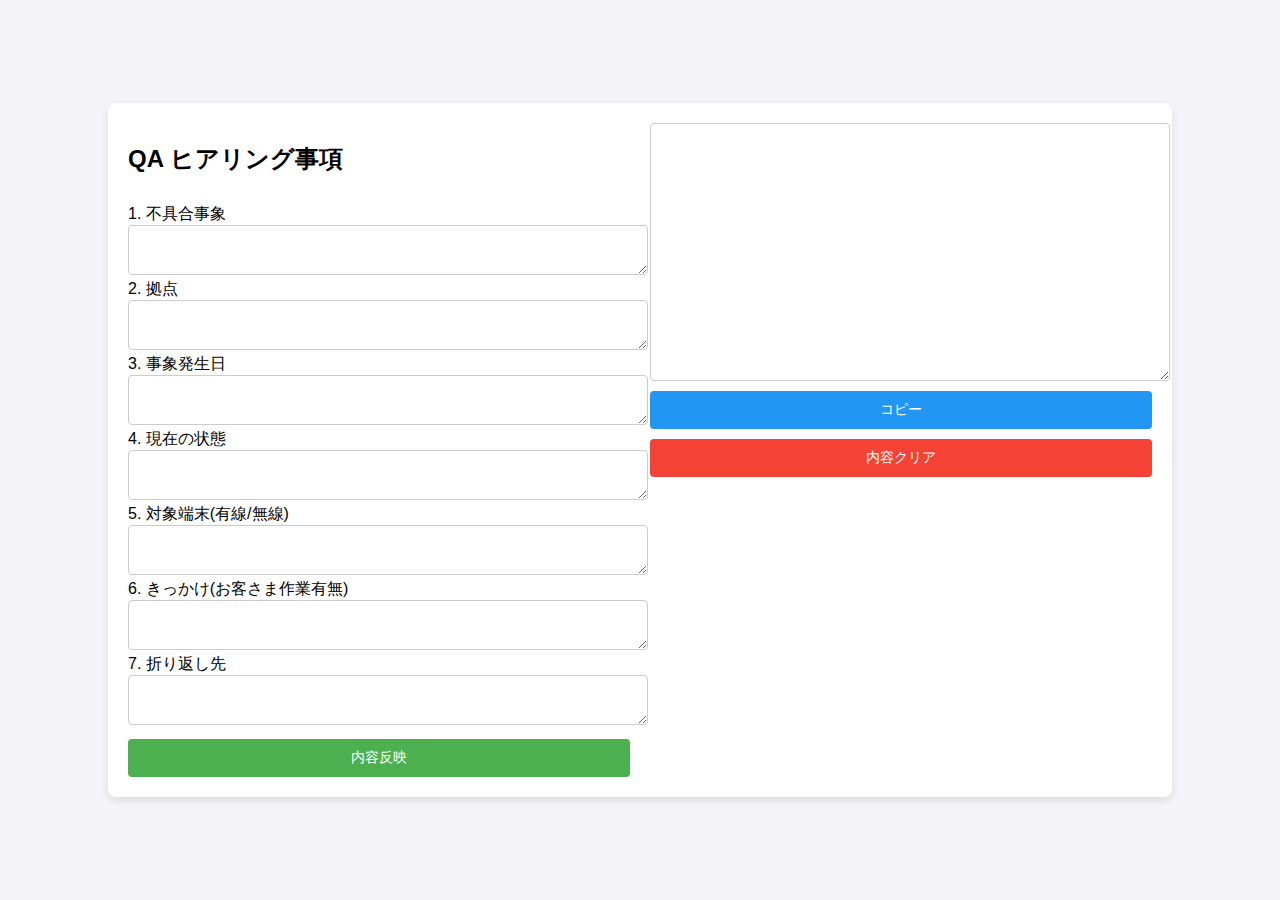
<file: articles/Default/default.html>
<!DOCTYPE html>
<html lang="ja">
  <head>
    <meta charset="UTF-8" />
    <meta name="viewport" content="width=device-width, initial-scale=1.0" />
    <title>QAヒアリングフォーム</title>
    <link rel="stylesheet" href="default.css" />
  </head>
  <body>
    <div class="container">
      <div class="left">
        <h2>QA ヒアリング事項</h2>
        <div id="dynamicForm"></div>
        <button id="reflectButton">内容反映</button>
      </div>
      <div class="right">
        <textarea id="output" rows="15"></textarea>
        <button id="copyButton">コピー</button>
        <button id="clearButton">内容クリア</button>
      </div>
    </div>
    <script src="default.js"></script>
  </body>
</html>
</file>
<file: articles/Default/default.css>
body {
    font-family: Arial, sans-serif;
    margin: 0;
    padding: 0;
    display: flex;
    justify-content: center;
    align-items: center;
    height: 100vh;
    background-color: #f4f4f9;
}

.container {
    display: flex;
    gap: 20px;
    padding: 20px;
    background-color: #fff;
    border-radius: 8px;
    box-shadow: 0 4px 10px rgba(0, 0, 0, 0.1);
    width: 80%;
}

.left, .right {
    flex: 1;
    display: flex;
    flex-direction: column;
    gap: 10px;
}

textarea {
    width: 100%;
    border: 1px solid #ccc;
    border-radius: 4px;
    padding: 8px;
    font-size: 14px;
}

button {
    padding: 10px;
    border: none;
    border-radius: 4px;
    cursor: pointer;
    font-size: 14px;
}

button:hover {
    opacity: 0.9;
}

#reflectButton {
    background-color: #4CAF50;
    color: white;
}

#copyButton {
    background-color: #2196F3;
    color: white;
}

#clearButton {
    background-color: #f44336;
    color: white;
}
</file>
